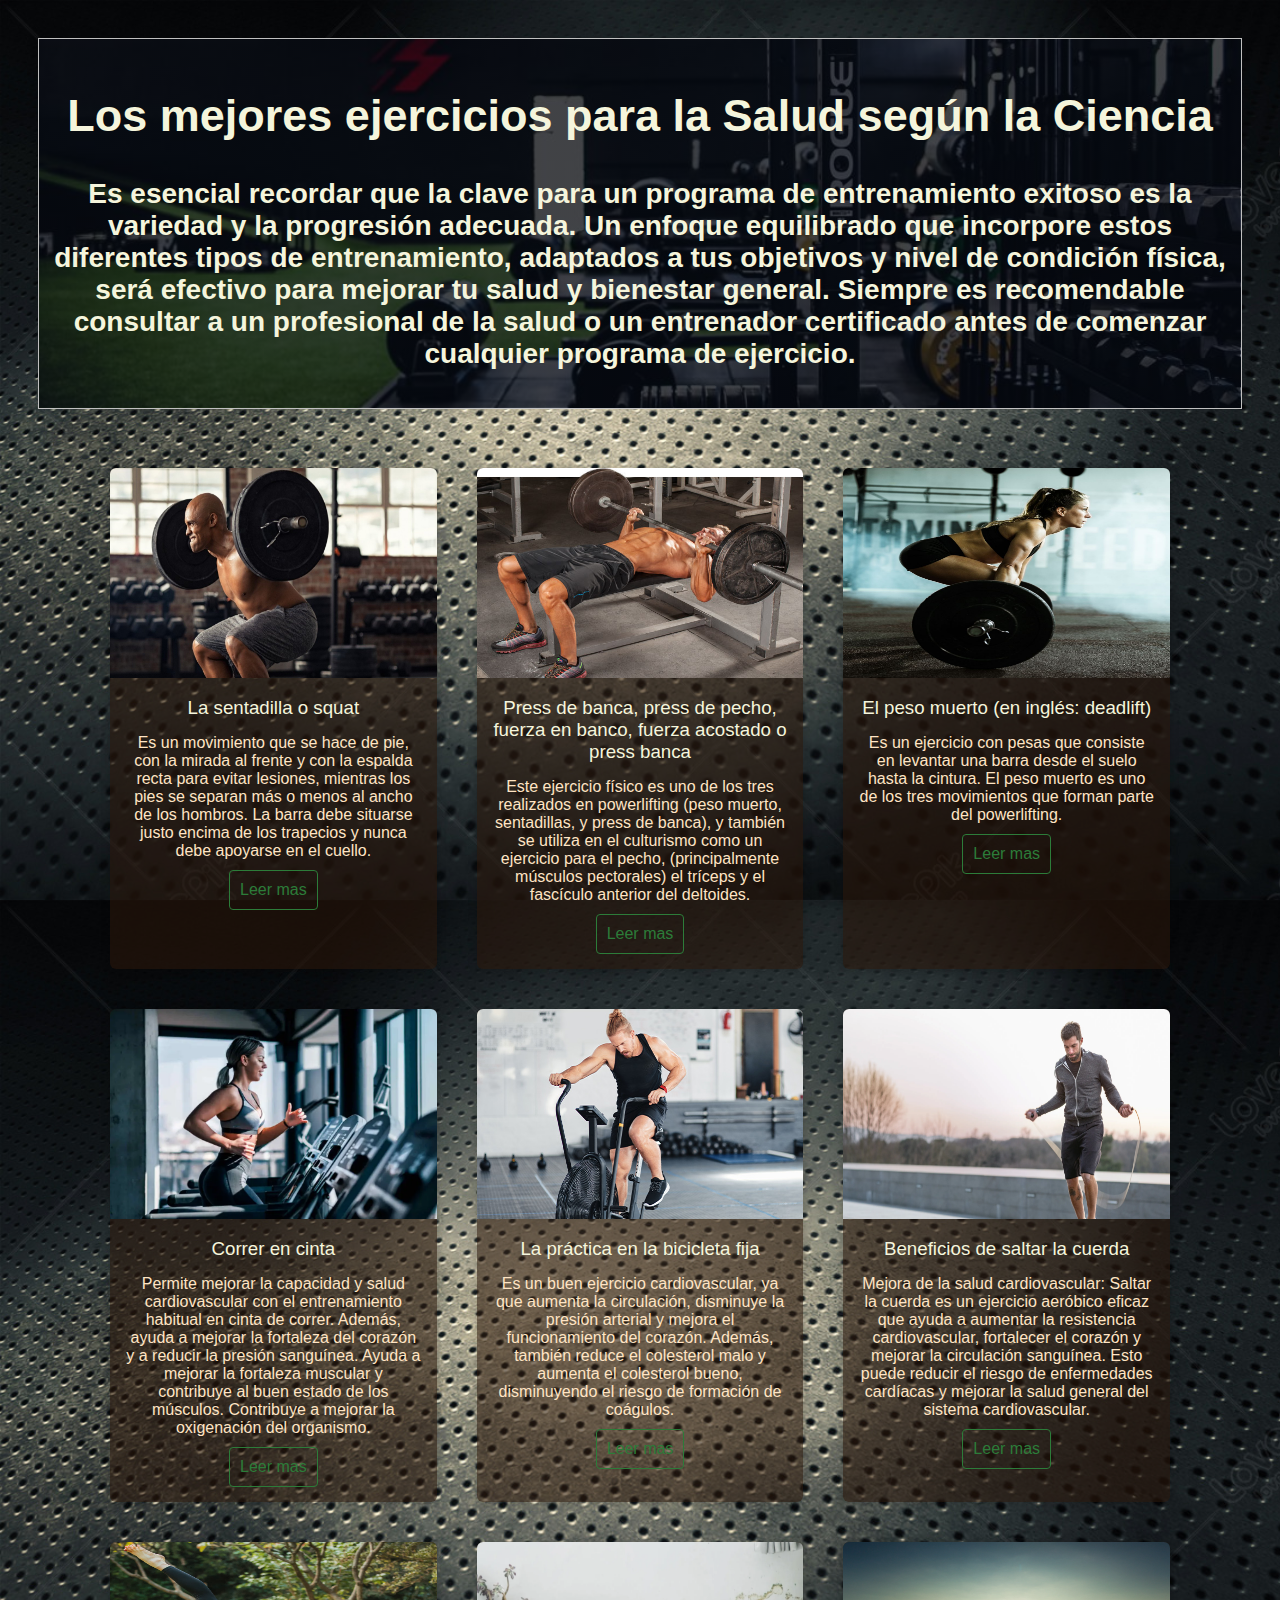
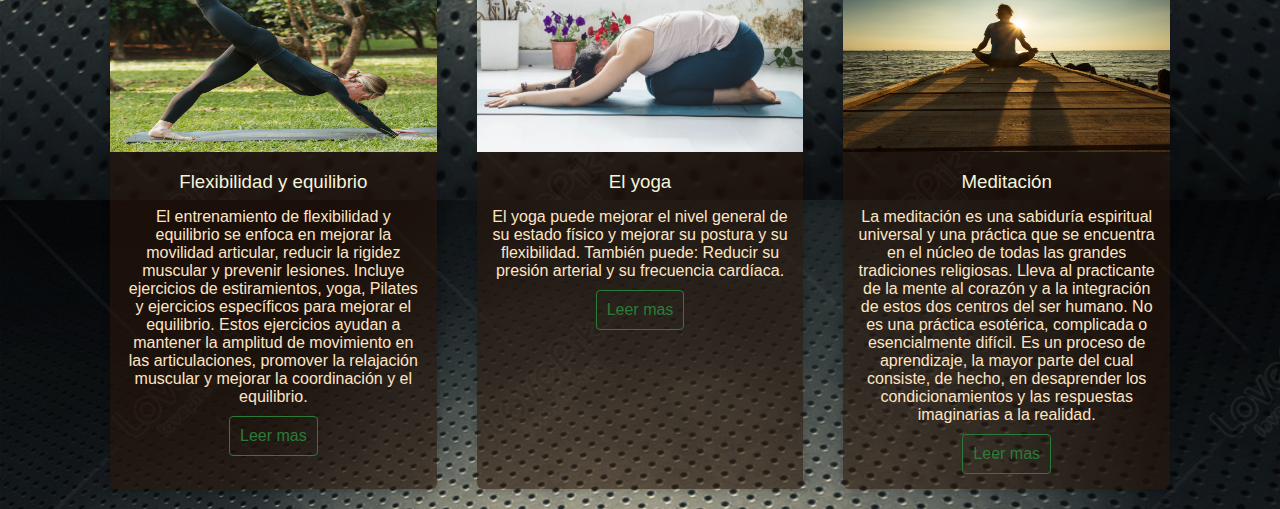
<file: tp/index.html>
<!DOCTYPE html>
<html lang="es">
  <head>
    <meta charset="UTF-8" />
    <meta name="viewport" content="width=device-width, initial-scale=1.0" />
    <link rel="stylesheet" href="style.css" />
    <title>Entrenamiento</title>
  </head>
  <body>
    <div class="encabezado">
      <h1>Los mejores ejercicios para la Salud según la Ciencia</h1>
      <h2>
        Es esencial recordar que la clave para un programa de entrenamiento
        exitoso es la variedad y la progresión adecuada. Un enfoque equilibrado
        que incorpore estos diferentes tipos de entrenamiento, adaptados a tus
        objetivos y nivel de condición física, será efectivo para mejorar tu
        salud y bienestar general. Siempre es recomendable consultar a un
        profesional de la salud o un entrenador certificado antes de comenzar
        cualquier programa de ejercicio.
      </h2>
    </div>
    <section>
      <div class="container">
        <div class="card">
          <figure>
            <img src="Assets/IMG/sentadilla.jpg" />
          </figure>
          <div class="contenido">
            <h3>La sentadilla o squat</h3>
            <p>
              Es un movimiento que se hace de pie, con la mirada al frente y con
              la espalda recta para evitar lesiones, mientras los pies se
              separan más o menos al ancho de los hombros. La barra debe
              situarse justo encima de los trapecios y nunca debe apoyarse en el
              cuello.
            </p>
            <a href="#">Leer mas</a>
          </div>
        </div>
        <div class="card">
          <figure>
            <img src="Assets/IMG/banco planp.jpg" />
          </figure>
          <div class="contenido">
            <h3>
              Press de banca, press de pecho, fuerza en banco, fuerza acostado o
              press banca
            </h3>
            <p>
              Este ejercicio físico es uno de los tres realizados en
              powerlifting (peso muerto, sentadillas, y press de banca), y
              también se utiliza en el culturismo como un ejercicio para el
              pecho, (principalmente músculos pectorales) el tríceps y el
              fascículo anterior del deltoides.
            </p>
            <a href="#">Leer mas</a>
          </div>
        </div>
        <div class="card">
          <figure>
            <img src="Assets/IMG/peso muerto.jpg" />
          </figure>
          <div class="contenido">
            <h3>El peso muerto (en inglés: deadlift)</h3>
            <p>
              Es un ejercicio con pesas que consiste en levantar una barra desde
              el suelo hasta la cintura. El peso muerto es uno de los tres
              movimientos que forman parte del powerlifting.
            </p>
            <a href="#">Leer mas</a>
          </div>
        </div>
      </div>
    </section>
    <section>
      <div class="container">
        <div class="card">
          <figure>
            <img src="Assets/IMG/cardiovascular2.jpg" />
          </figure>
          <div class="contenido">
            <h3>Correr en cinta</h3>
            <p>
              Permite mejorar la capacidad y salud cardiovascular con el
              entrenamiento habitual en cinta de correr. Además, ayuda a mejorar
              la fortaleza del corazón y a reducir la presión sanguínea. Ayuda a
              mejorar la fortaleza muscular y contribuye al buen estado de los
              músculos. Contribuye a mejorar la oxigenación del organismo.
            </p>
            <a href="#">Leer mas</a>
          </div>
        </div>
        <div class="card">
          <figure>
            <img src="Assets/IMG/bicicleta.jpg" />
          </figure>
          <div class="contenido">
            <h3>La práctica en la bicicleta fija</h3>
            <p>
              Es un buen ejercicio cardiovascular, ya que aumenta la
              circulación, disminuye la presión arterial y mejora el
              funcionamiento del corazón. Además, también reduce el colesterol
              malo y aumenta el colesterol bueno, disminuyendo el riesgo de
              formación de coágulos.
            </p>
            <a href="#">Leer mas</a>
          </div>
        </div>
        <div class="card">
          <figure>
            <img src="Assets/IMG/saltar.webp" />
          </figure>
          <div class="contenido">
            <h3>Beneficios de saltar la cuerda</h3>
            <p>
              Mejora de la salud cardiovascular: Saltar la cuerda es un
              ejercicio aeróbico eficaz que ayuda a aumentar la resistencia
              cardiovascular, fortalecer el corazón y mejorar la circulación
              sanguínea. Esto puede reducir el riesgo de enfermedades cardíacas
              y mejorar la salud general del sistema cardiovascular.
            </p>
            <a href="#">Leer mas</a>
          </div>
        </div>
      </div>
    </section>
    <section>
      <div class="container">
        <div class="card">
          <figure>
            <img src="Assets/IMG/flexibilidad.jpg" />
          </figure>
          <div class="contenido">
            <h3>Flexibilidad y equilibrio</h3>
            <p>
              El entrenamiento de flexibilidad y equilibrio se enfoca en mejorar
              la movilidad articular, reducir la rigidez muscular y prevenir
              lesiones. Incluye ejercicios de estiramientos, yoga, Pilates y
              ejercicios específicos para mejorar el equilibrio. Estos
              ejercicios ayudan a mantener la amplitud de movimiento en las
              articulaciones, promover la relajación muscular y mejorar la
              coordinación y el equilibrio.
            </p>
            <a href="#">Leer mas</a>
          </div>
        </div>
        <div class="card">
          <figure>
            <img src="Assets/IMG/yoga.webp" />
          </figure>
          <div class="contenido">
            <h3>El yoga</h3>
            <p>
              El yoga puede mejorar el nivel general de su estado físico y
              mejorar su postura y su flexibilidad. También puede: Reducir su
              presión arterial y su frecuencia cardíaca.
            </p>
            <a href="#">Leer mas</a>
          </div>
        </div>
        <div class="card">
          <figure>
            <img src="Assets/IMG/meditacion.webp" />
          </figure>
          <div class="contenido">
            <h3>Meditación</h3>
            <p>
              La meditación es una sabiduría espiritual universal y una práctica
              que se encuentra en el núcleo de todas las grandes tradiciones
              religiosas. Lleva al practicante de la mente al corazón y a la
              integración de estos dos centros del ser humano. No es una
              práctica esotérica, complicada o esencialmente difícil. Es un
              proceso de aprendizaje, la mayor parte del cual consiste, de
              hecho, en desaprender los condicionamientos y las respuestas
              imaginarias a la realidad.
            </p>
            <a href="#">Leer mas</a>
          </div>
        </div>
      </div>
    </section>
  </body>
</html>
</file>
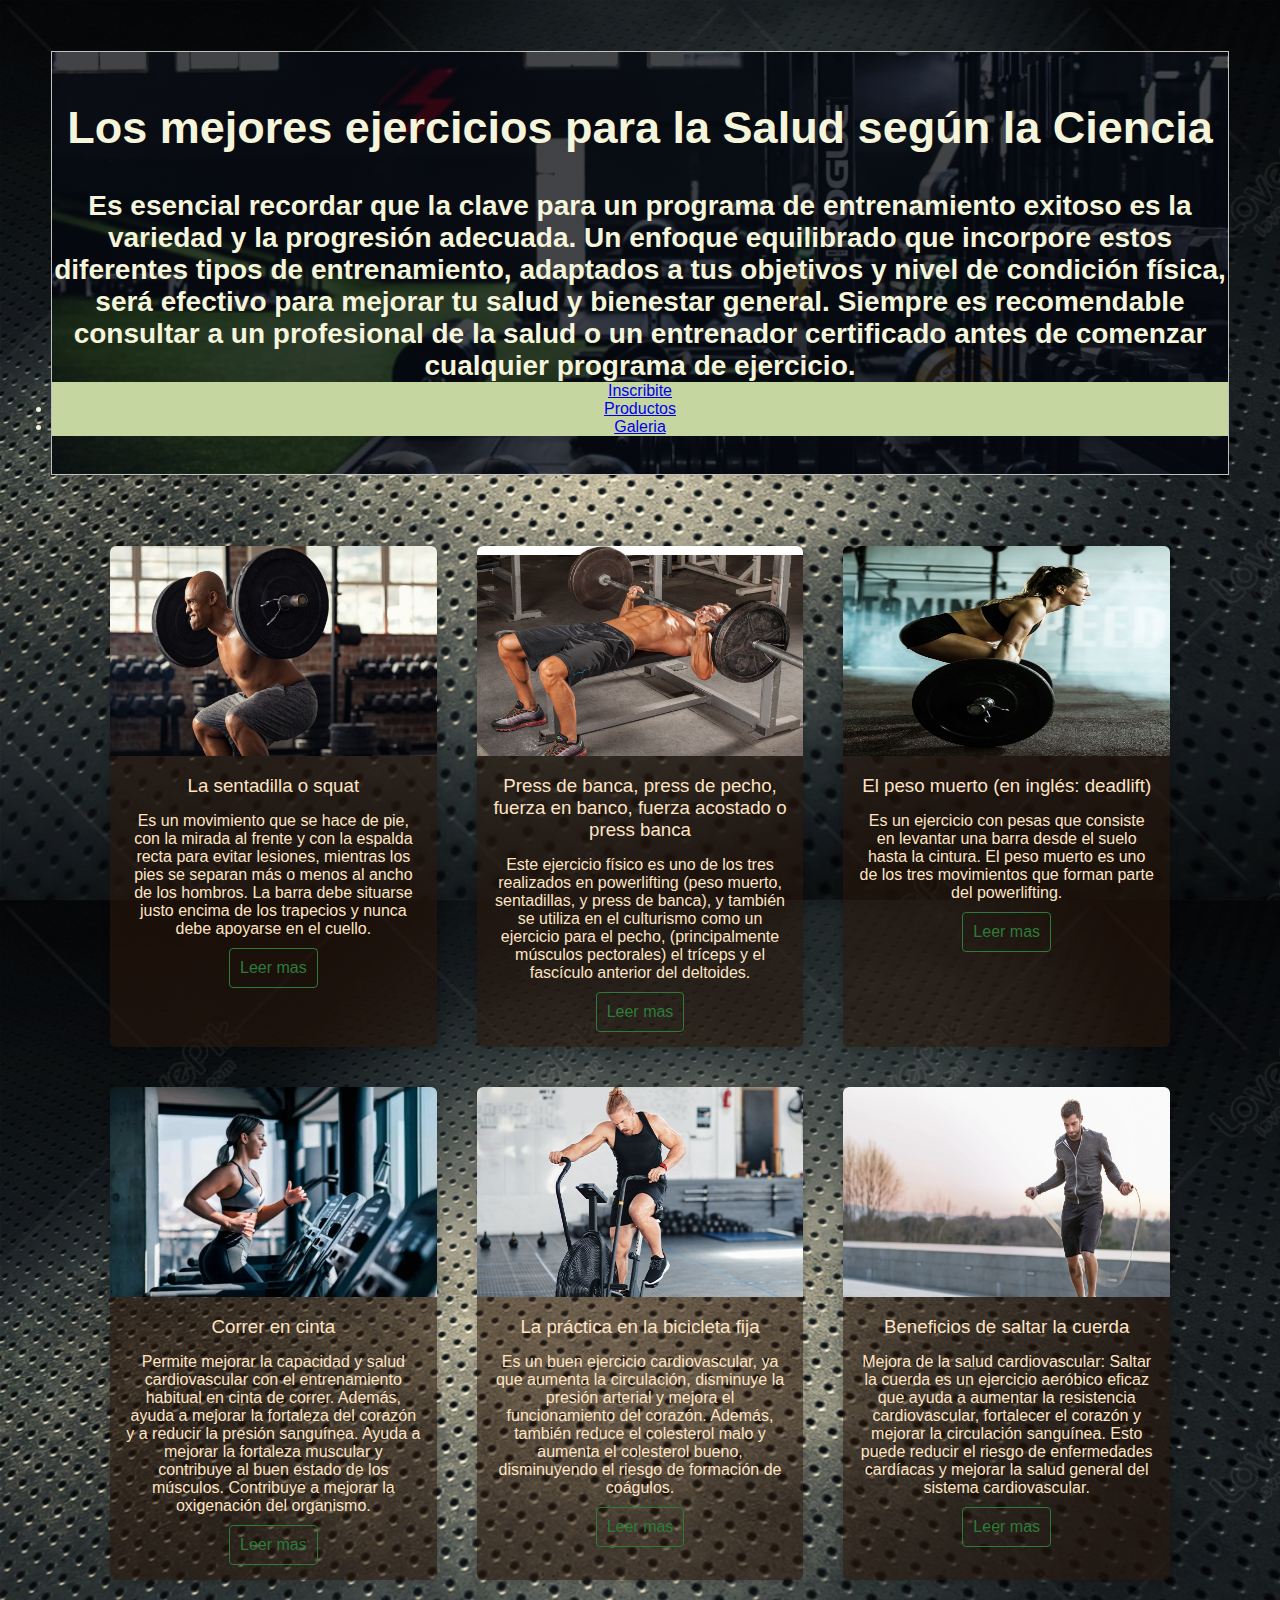
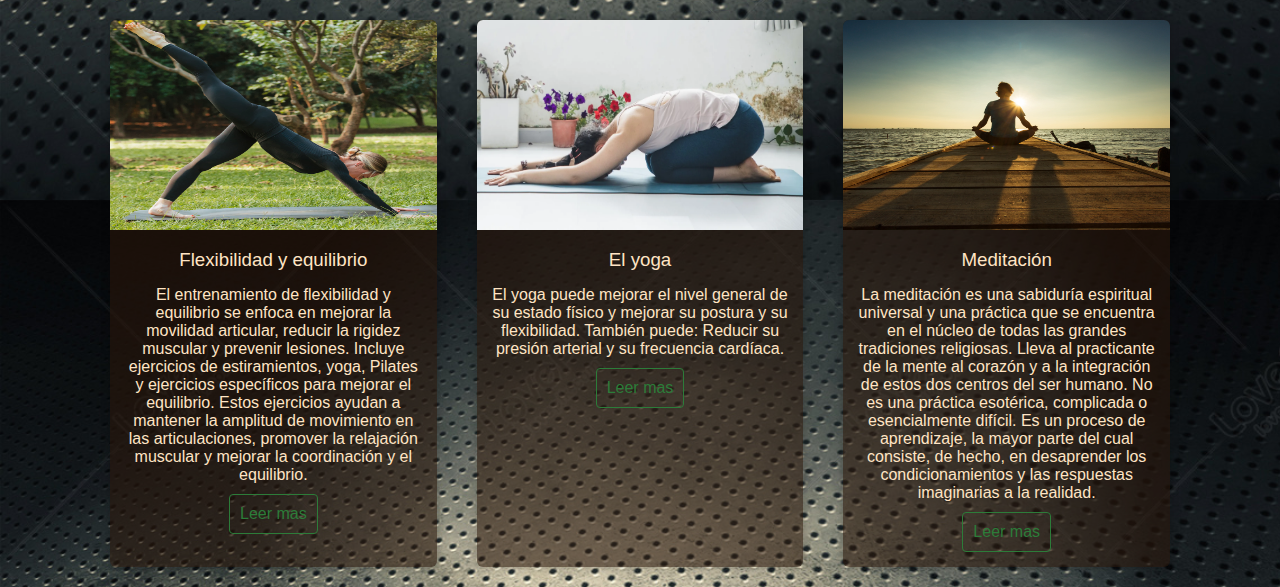
<file: tp/Entrenamiento.html>
<!DOCTYPE html>
<html lang="es">
  <head>
    <link
      href="https://cdn.jsdelivr.net/npm/bootstrap@5.3.2/dist/css/bootstrap.min.css"
      rel="stylesheet"
      integrity="sha384-T3c6CoIi6uLrA9TneNEoa7RxnatzjcDSCmG1MXxSR1GAsXEV/Dwwykc2MPK8M2HN"
      crossorigin="anonymous"
    />
    <meta charset="UTF-8" />
    <meta name="viewport" content="width=device-width, initial-scale=1.0" />
    <link rel="stylesheet" href="Entrenamiento.css" />
    <title>Entrenamiento</title>
  </head>
  <body>
    <div class="encabezado">
      <h1>Los mejores ejercicios para la Salud según la Ciencia</h1>
      <h2>
        Es esencial recordar que la clave para un programa de entrenamiento
        exitoso es la variedad y la progresión adecuada. Un enfoque equilibrado
        que incorpore estos diferentes tipos de entrenamiento, adaptados a tus
        objetivos y nivel de condición física, será efectivo para mejorar tu
        salud y bienestar general. Siempre es recomendable consultar a un
        profesional de la salud o un entrenador certificado antes de comenzar
        cualquier programa de ejercicio.
      </h2>
      <nav id="nav" class="navbar navbar-expand-lg bg-body-tertiary">
        <div class="container-fluid">
          <a class="navbar-brand" href="Formulario.html">Inscribite</a>
          <div class="collapse navbar-collapse" id="navbarNav">
            <ul class="navbar-nav">
              <li class="nav-item">
                <a class="nav-link active" aria-current="page" href="Productos.html">Productos</a>
              </li>
              <li class="nav-item">
                <a class="nav-link" href="Galeria.html">Galeria</a>
              </li>
            </ul>
          </div>
        </div>
      </nav>
    </div>
    <section>
      <div class="container">
        <div class="card">
          <figure>
            <img src="Assets/IMG/sentadilla.jpg" />
          </figure>
          <div class="contenido">
            <h3>La sentadilla o squat</h3>
            <p>
              Es un movimiento que se hace de pie, con la mirada al frente y con
              la espalda recta para evitar lesiones, mientras los pies se
              separan más o menos al ancho de los hombros. La barra debe
              situarse justo encima de los trapecios y nunca debe apoyarse en el
              cuello.
            </p>
            <a href="#">Leer mas</a>
          </div>
        </div>
        <div class="card">
          <figure>
            <img src="Assets/IMG/banco planp.jpg" />
          </figure>
          <div class="contenido">
            <h3>
              Press de banca, press de pecho, fuerza en banco, fuerza acostado o
              press banca
            </h3>
            <p>
              Este ejercicio físico es uno de los tres realizados en
              powerlifting (peso muerto, sentadillas, y press de banca), y
              también se utiliza en el culturismo como un ejercicio para el
              pecho, (principalmente músculos pectorales) el tríceps y el
              fascículo anterior del deltoides.
            </p>
            <a href="#">Leer mas</a>
          </div>
        </div>
        <div class="card">
          <figure>
            <img src="Assets/IMG/peso muerto.jpg" />
          </figure>
          <div class="contenido">
            <h3>El peso muerto (en inglés: deadlift)</h3>
            <p>
              Es un ejercicio con pesas que consiste en levantar una barra desde
              el suelo hasta la cintura. El peso muerto es uno de los tres
              movimientos que forman parte del powerlifting.
            </p>
            <a href="#">Leer mas</a>
          </div>
        </div>
      </div>
    </section>
    <section>
      <div class="container">
        <div class="card">
          <figure>
            <img src="Assets/IMG/cardiovascular2.jpg" />
          </figure>
          <div class="contenido">
            <h3>Correr en cinta</h3>
            <p>
              Permite mejorar la capacidad y salud cardiovascular con el
              entrenamiento habitual en cinta de correr. Además, ayuda a mejorar
              la fortaleza del corazón y a reducir la presión sanguínea. Ayuda a
              mejorar la fortaleza muscular y contribuye al buen estado de los
              músculos. Contribuye a mejorar la oxigenación del organismo.
            </p>
            <a href="#">Leer mas</a>
          </div>
        </div>
        <div class="card">
          <figure>
            <img src="Assets/IMG/bicicleta.jpg" />
          </figure>
          <div class="contenido">
            <h3>La práctica en la bicicleta fija</h3>
            <p>
              Es un buen ejercicio cardiovascular, ya que aumenta la
              circulación, disminuye la presión arterial y mejora el
              funcionamiento del corazón. Además, también reduce el colesterol
              malo y aumenta el colesterol bueno, disminuyendo el riesgo de
              formación de coágulos.
            </p>
            <a href="#">Leer mas</a>
          </div>
        </div>
        <div class="card">
          <figure>
            <img src="Assets/IMG/saltar.webp" />
          </figure>
          <div class="contenido">
            <h3>Beneficios de saltar la cuerda</h3>
            <p>
              Mejora de la salud cardiovascular: Saltar la cuerda es un
              ejercicio aeróbico eficaz que ayuda a aumentar la resistencia
              cardiovascular, fortalecer el corazón y mejorar la circulación
              sanguínea. Esto puede reducir el riesgo de enfermedades cardíacas
              y mejorar la salud general del sistema cardiovascular.
            </p>
            <a href="#">Leer mas</a>
          </div>
        </div>
      </div>
    </section>
    <section>
      <div class="container">
        <div class="card">
          <figure>
            <img src="Assets/IMG/flexibilidad.jpg" />
          </figure>
          <div class="contenido">
            <h3>Flexibilidad y equilibrio</h3>
            <p>
              El entrenamiento de flexibilidad y equilibrio se enfoca en mejorar
              la movilidad articular, reducir la rigidez muscular y prevenir
              lesiones. Incluye ejercicios de estiramientos, yoga, Pilates y
              ejercicios específicos para mejorar el equilibrio. Estos
              ejercicios ayudan a mantener la amplitud de movimiento en las
              articulaciones, promover la relajación muscular y mejorar la
              coordinación y el equilibrio.
            </p>
            <a href="#">Leer mas</a>
          </div>
        </div>
        <div class="card">
          <figure>
            <img src="Assets/IMG/yoga.webp" />
          </figure>
          <div class="contenido">
            <h3>El yoga</h3>
            <p>
              El yoga puede mejorar el nivel general de su estado físico y
              mejorar su postura y su flexibilidad. También puede: Reducir su
              presión arterial y su frecuencia cardíaca.
            </p>
            <a href="#">Leer mas</a>
          </div>
        </div>
        <div class="card">
          <figure>
            <img src="Assets/IMG/meditacion.webp" />
          </figure>
          <div class="contenido">
            <h3>Meditación</h3>
            <p>
              La meditación es una sabiduría espiritual universal y una práctica
              que se encuentra en el núcleo de todas las grandes tradiciones
              religiosas. Lleva al practicante de la mente al corazón y a la
              integración de estos dos centros del ser humano. No es una
              práctica esotérica, complicada o esencialmente difícil. Es un
              proceso de aprendizaje, la mayor parte del cual consiste, de
              hecho, en desaprender los condicionamientos y las respuestas
              imaginarias a la realidad.
            </p>
            <a href="#">Leer mas</a>
          </div>
        </div>
      </div>
    </section>
  </body>
</html>
</file>
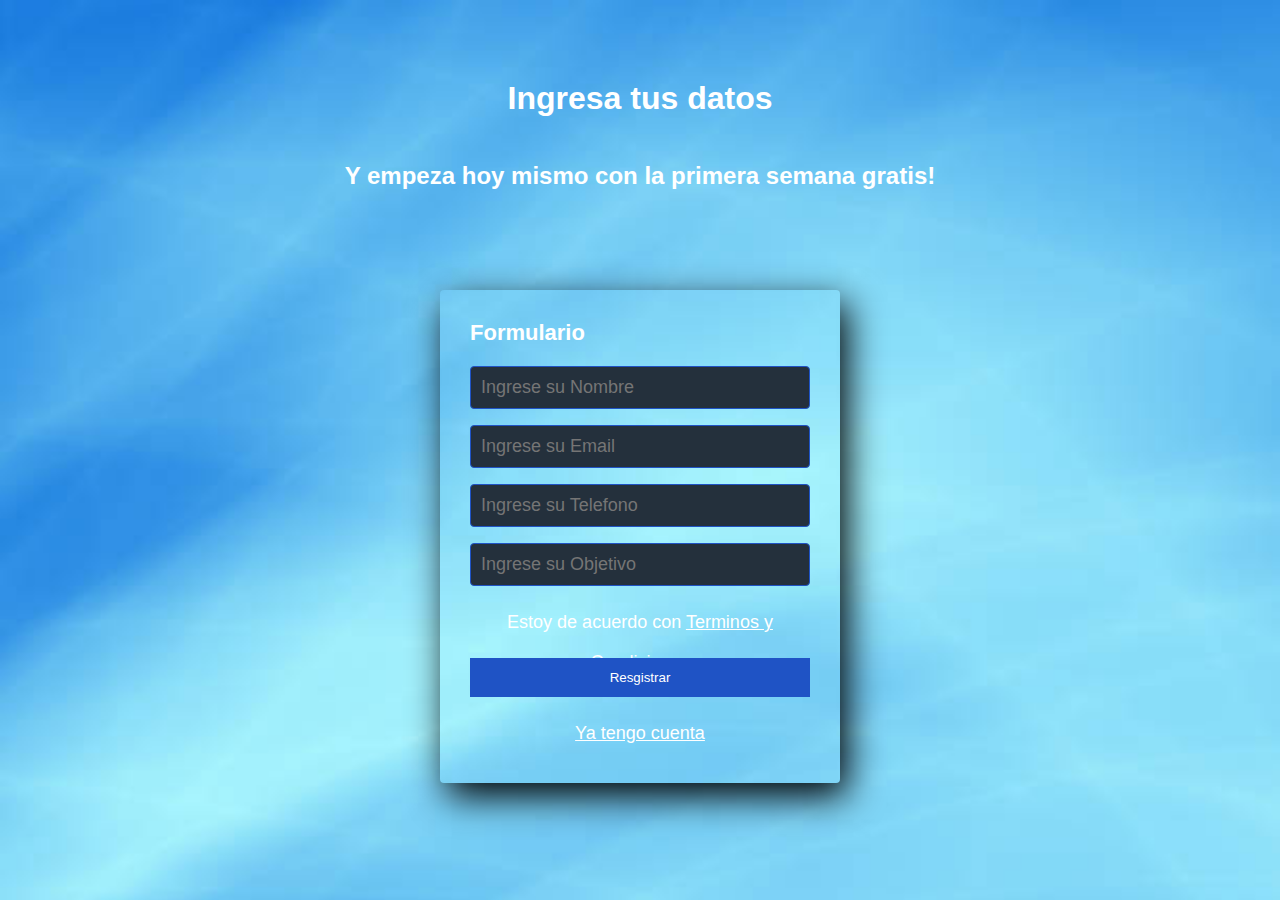
<file: tp/Formulario.html>
<!DOCTYPE html>
<html lang="en">
<head>
    <meta charset="UTF-8">
    <meta name="viewport" content="width=device-width, initial-scale=1.0">
    <link rel="stylesheet" href="Formulario.css">
    <title>Formulario</title>
</head>
<body>
    <div class="top">
        <h1>Ingresa tus datos</h1>
        <h2>Y empeza hoy mismo con la primera semana gratis!</h2>
    </div>
    <section class="Form">
        <h4>Formulario</h4>
        <input class="Controles" type="text" name="Nombre" id="Nombre" placeholder="Ingrese su Nombre">
        <input class="Controles" type="text" name="Email" id="Email" placeholder="Ingrese su Email">
        <input class="Controles" type="text" name="Telefono" id="Telefono" placeholder="Ingrese su Telefono">
        <input class="Controles" type="text" name="Objetivo" id="Objetivo" placeholder="Ingrese su Objetivo">
        <p>Estoy de acuerdo con <a href="#">Terminos y Condiciones</a></p>
        <input class="Boton" type="submit" value="Resgistrar">
        <p><a href="#">Ya tengo cuenta</a></p>
    </section>
    
</body>
</html>
</file>
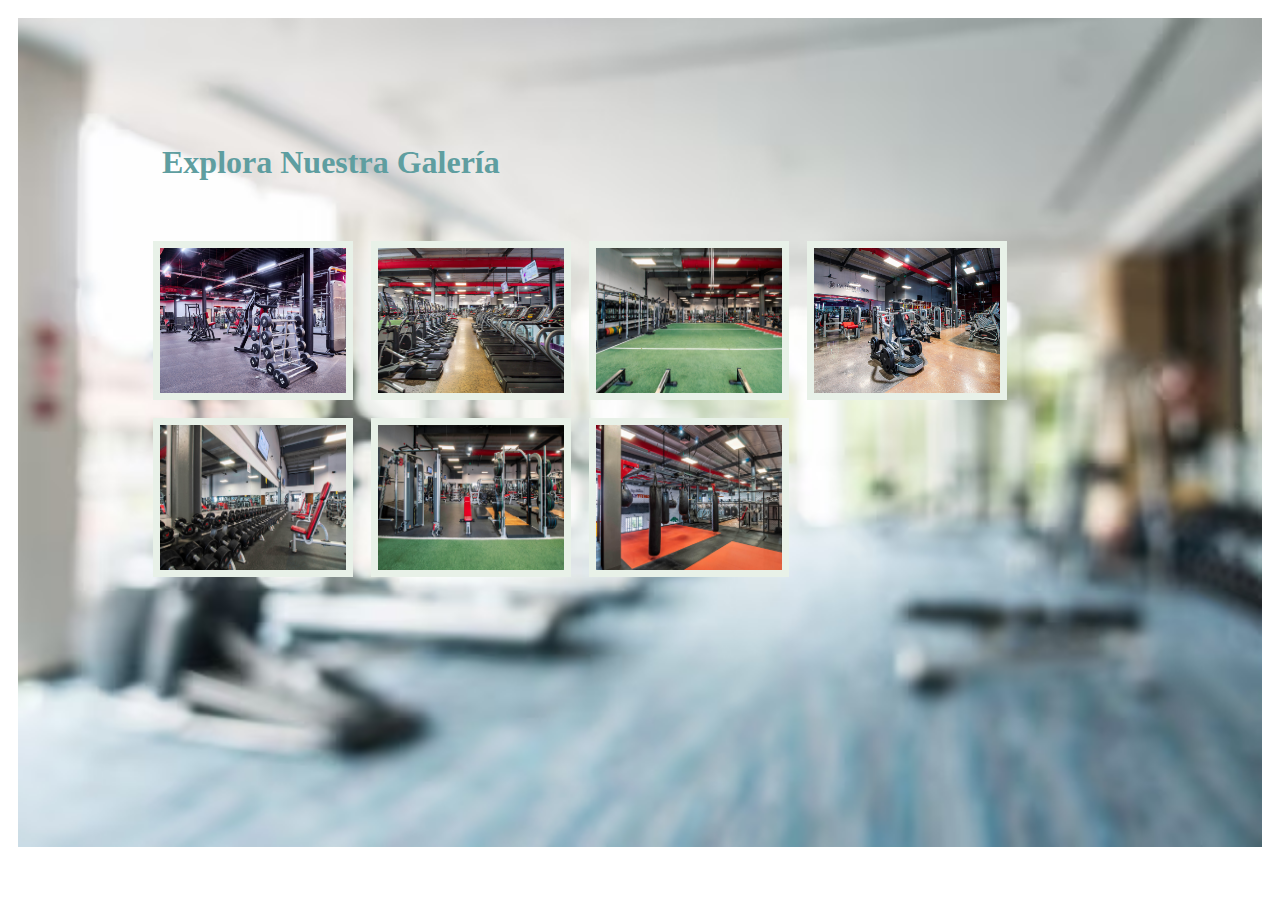
<file: tp/Galeria.html>
<!DOCTYPE html>
<html lang="es">

<head>
    <meta charset="UTF-8">
    <meta name="viewport" content="width=device-width, initial-scale=1.0">
    <link rel="stylesheet" href="Galeria.css">
    <title>Galeria</title>
</head>

<body class="pag">
    <div class="encabezado">
        <h1>Explora Nuestra Galería</h1>
    </div>
    <section class="imagen">

        <img src="Assets/GAL/1.jpg" alt="1">
        <img src="Assets/GAL/2.jpg" alt="2">
        <img src="Assets/GAL/3.jpg" alt="3">
        <img src="Assets/GAL/4.jpg" alt="4">
        <img src="Assets/GAL/5.jpg" alt="5">
        <img src="Assets/GAL/6.jpg" alt="6">
        <img src="Assets/GAL/7.jpg" alt="7">


    </section>
</body>

</html>
</file>
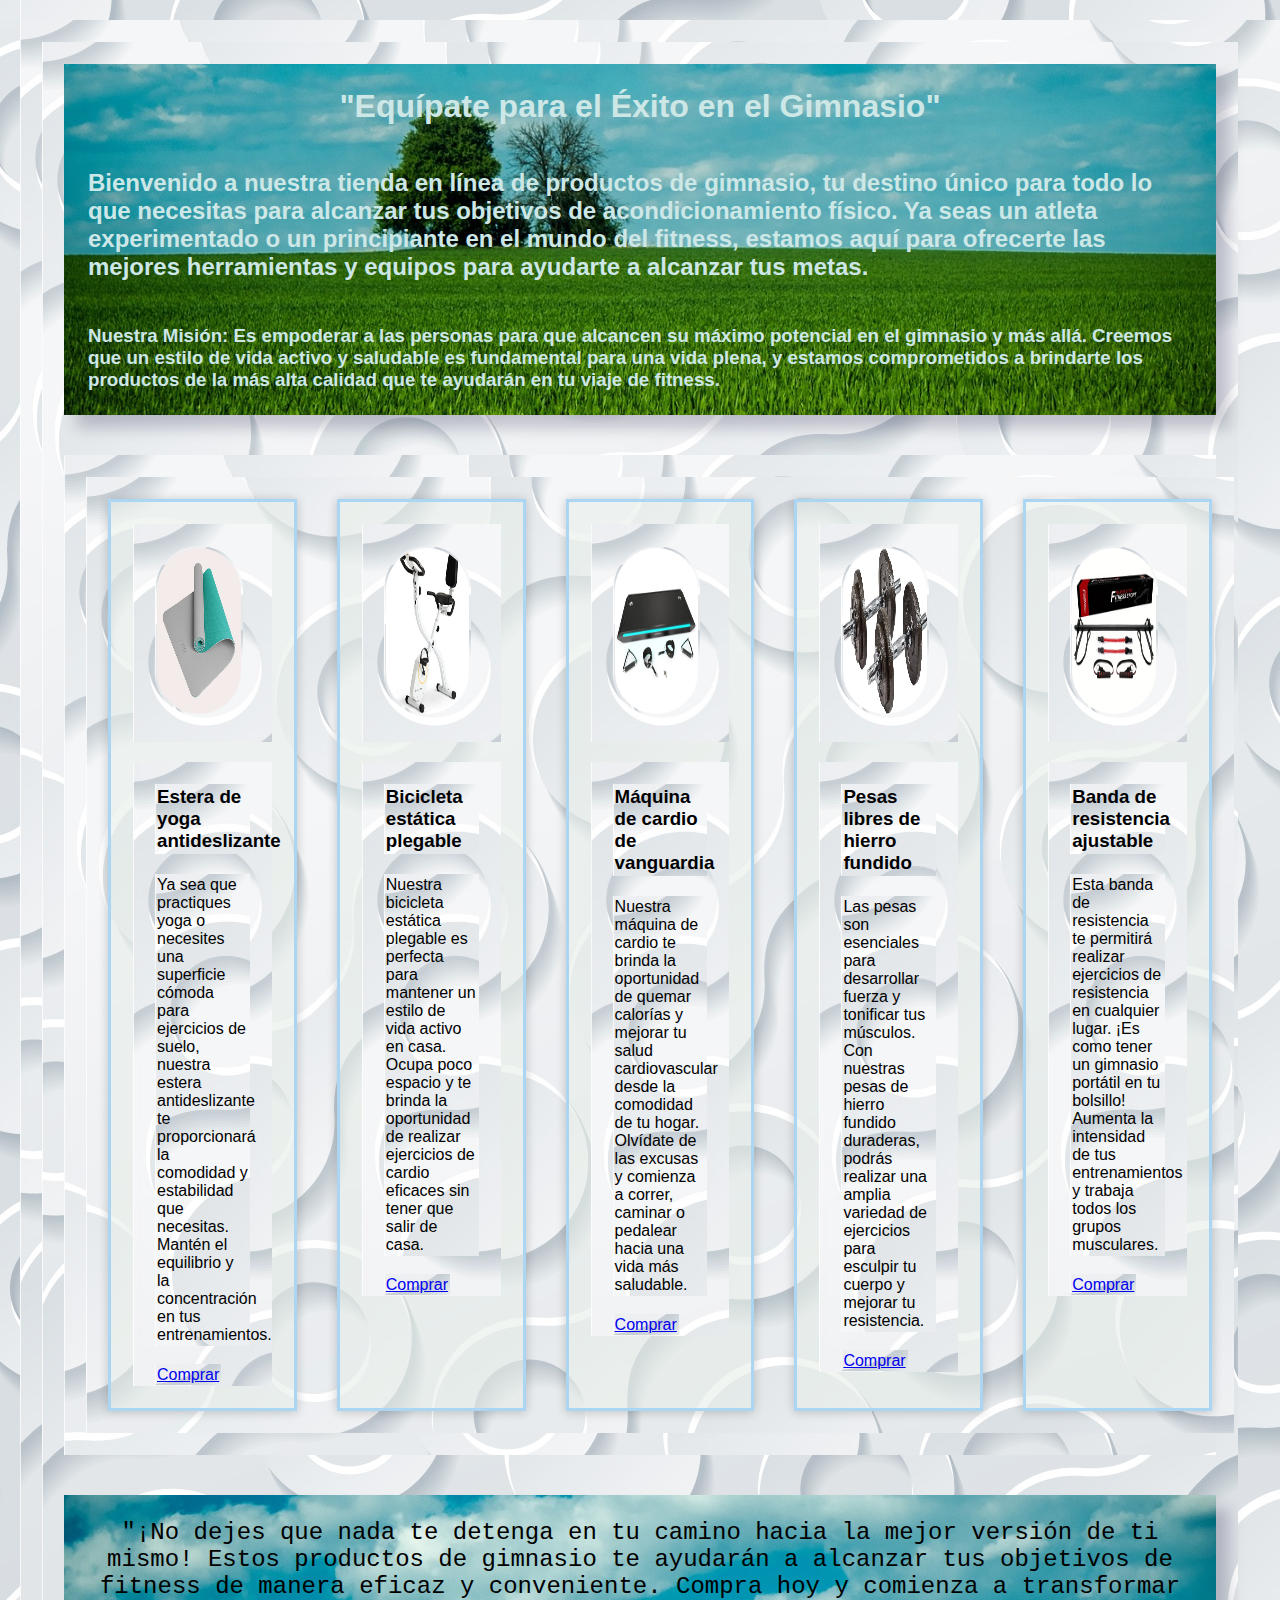
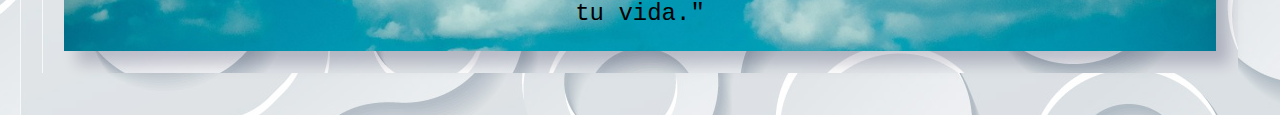
<file: tp/Productos.html>
<!DOCTYPE html>
<html lang="en">

<head>
  <meta charset="UTF-8">
  <meta name="viewport" content="width=device-width, initial-scale=1.0">
  <link rel="stylesheet" href="Productos.css">
  <title>Productos</title>
</head>

<body>
  <div class="titulo">
    <h1>"Equípate para el Éxito en el Gimnasio"</h1>
    <h2>Bienvenido a nuestra tienda en línea de productos de gimnasio, tu destino único para todo lo que necesitas para
      alcanzar tus objetivos de acondicionamiento físico. Ya seas un atleta experimentado o un principiante en el mundo
      del fitness, estamos aquí para ofrecerte las mejores herramientas y equipos para ayudarte a alcanzar tus metas.
    </h2>
    <h3>Nuestra Misión: Es empoderar a las personas para que alcancen su máximo potencial en el
      gimnasio y más allá. Creemos que un estilo de vida activo y saludable es fundamental para una vida plena, y
      estamos
      comprometidos a brindarte los productos de la más alta calidad que te ayudarán en tu viaje de fitness.</h3>
  </div>
  <section>
    <div class="container">
      <div class="card">
        <figure>
          <img src="Assets/IMG/estela de yoga.jpg" />
        </figure>
        <div class="contenido">
          <h3>Estera de yoga antideslizante</h3>
          <p>
            Ya sea que practiques yoga o necesites una superficie cómoda para ejercicios de suelo, nuestra estera
            antideslizante te proporcionará la comodidad y estabilidad que necesitas. Mantén el equilibrio y la
            concentración en tus entrenamientos.
          </p>
          <a
            href="https://articulo.mercadolibre.com.ar/MLA-1150036966-colchoneta-mat-yoga-fitness-pilates-goma-eva-6mm-con-correa-_JM#position=36&search_layout=stack&type=item&tracking_id=c7669140-2944-487b-ba5a-9524eff95335">Comprar</a>
        </div>
      </div>

      <div class="card">
        <figure>
          <img src="Assets/IMG/bicicleta plegable.jpg" />
        </figure>
        <div class="contenido">
          <h3>Bicicleta estática plegable</h3>
          <p>
            Nuestra bicicleta estática plegable es perfecta para mantener un estilo de vida activo en casa. Ocupa poco
            espacio y te brinda la oportunidad de realizar ejercicios de cardio eficaces sin tener que salir de casa.
          </p>
          <a href="https://www.mercadolibre.com.ar/bicicleta-fija-spinning-gadnic-spin4100-profesional-estatica-gris/p/MLA19081130?pdp_filters=category:MLA3095#searchVariation=MLA19081130&position=3&search_layout=stack&type=product&tracking_id=548e7e41-111e-4e4a-af31-6fc33ff2cdb4">Comprar</a>
        </div>
      </div>

      <div class="card">
        <figure>
          <img src="Assets/IMG/vanguardia.webp" />
        </figure>
        <div class="contenido">
          <h3>Máquina de cardio de vanguardia</h3>
          <p>
            Nuestra máquina de cardio te brinda la oportunidad de quemar calorías y mejorar tu salud cardiovascular
            desde la comodidad de tu hogar. Olvídate de las excusas y comienza a correr, caminar o pedalear hacia
            una vida más saludable.
          </p>
          <a href="https://www.amazon.com/BodyBoss-Home-Gym-2-0-Portable/dp/B08D9XDJ8Y/ref=sr_1_6?adgrpid=153810500815&hvadid=673763909008&hvdev=c&hvlocphy=9185712&hvnetw=g&hvqmt=b&hvrand=15921769364112845551&hvtargid=kwd-1450044574699&hydadcr=10804_13660298&keywords=vitruvian+trainer&qid=1699482772&sr=8-6">Comprar</a>
        </div>
      </div>
      <div class="card">
        <figure>
          <img src="Assets/IMG/hierro fundido.jpg" />
        </figure>
        <div class="contenido">
          <h3>
            Pesas libres de hierro fundido
          </h3>
          <p>
            Las pesas son esenciales para desarrollar fuerza y ​​tonificar tus músculos. Con nuestras pesas de
            hierro fundido duraderas, podrás realizar una amplia variedad de ejercicios para esculpir tu cuerpo y
            mejorar tu resistencia.
          </p>
          <a href="https://articulo.mercadolibre.com.ar/MLA-870534039-kit-mancuernas-y-barra-con-tope-a-rosca-10-kg-discos-pvc-_JM#position=27&search_layout=stack&type=item&tracking_id=4e318622-e8c4-4bd4-9f27-84ddf0416e7e">Comprar</a>
        </div>
      </div>
      <div class="card">
        <figure>
          <img src="Assets/IMG/bandas de resistencia.webp" />
        </figure>
        <div class="contenido">
          <h3>Banda de resistencia ajustable</h3>
          <p>
            Esta banda de resistencia te permitirá realizar ejercicios de resistencia en cualquier lugar. ¡Es como
            tener un gimnasio portátil en tu bolsillo! Aumenta la intensidad de tus entrenamientos y trabaja todos
            los grupos musculares.
          </p>
          <a href="https://articulo.mercadolibre.com.ar/MLA-1391521297-set-bandas-tensoras-cmanijas-resistencia-funcional-fitness-_JM#position=22&search_layout=stack&type=item&tracking_id=f6c147f5-38a2-4fc3-b8c6-725d863b0f07">Comprar</a>
        </div>
      </div>
    </div>
  </section>
  <footer class="subtx">
    <ul>"¡No dejes que nada te detenga en tu camino hacia la mejor versión de ti mismo! Estos productos de gimnasio te
      ayudarán a alcanzar tus objetivos de fitness de manera eficaz y conveniente. Compra hoy y comienza a transformar
      tu
      vida."</ul>
  </footer>
</body>

</html>
</file>
<file: tp/style.css>
*{
    margin: 0;
    padding: 0;
    box-sizing: border-box;
}

body{
    background-image: url("Assets/IMG/fondo.jpg");
    background-repeat: repeat;
    background-size: cover;
    color: beige;
    width: 100%;
    height: 100vh;
    display: flex;
    justify-content: flex-start;
    font-family: sans-serif;
    flex-direction: column;
    align-items: center
}
.encabezado{
    text-align: center;
    color: beige;
    border: 1px silver solid;
    background-image: linear-gradient(rgba(5 ,7 ,12 ,0.75),rgba(5,7 ,12 , 0.75)), url(Assets/IMG/gimasio.jpeg);
    background-position: center;
    background-size: cover;
    margin: 3%;
    padding-block: 3%;
}
h1{
    font-size: 45px;
    margin-bottom: 2%;
    padding: 1%;
}

h2{
    font-size: 28px;
    font-family: sans-serif;
}



.container{
    width: 100%;
    display: flex;
    max-width: 1100px;
}

.card{
    width: 100%;
    margin: 20px;
    border-radius: 6px;
    overflow: hidden;
    background: #2b170a91;
    box-shadow: 0px 1px 10px rgba(0, 0, 0, 0.2);
    cursor: default;
    transition: all 400ms ease;
}
.card:hover{
    transform: scale(1.2);
}
.card img{
    width: 100%;
    height: 210px;
}
.card .contenido{
    padding: 15px;
    text-align: center;
}
.card .contenido p{
    list-style: 1.5;
    color: bisque;
}
.card .contenido h3{
    font-weight: 400;
    margin-bottom: 15px;
}
.card .contenido a{
    text-decoration: none;
    display: inline-block;
    padding: 10px;
    margin-top: 10px;
    color:#2c7c39;
    border-radius: 4px;
    border:  1px solid #2c7c39;
    transition: all 400ms ease;

}
.card .contenido a:hover{
    background-color: #2c7c39;
    color: #fff;
}
</file>
<file: tp/Entrenamiento.css>
*{
    margin: 0;
    padding: 0;
    box-sizing: border-box;
}

body{
    background-image: url("Assets/IMG/fondo.jpg");
    background-repeat: repeat;
    background-size: cover;
    color: beige;
    width: 100%;
    height: 100vh;
    display: flex;
    justify-content: flex-start;
    font-family: sans-serif;
    flex-direction: column;
    align-items: center
}
.encabezado{
    text-align: center;
    color: beige;
    border: 1px silver solid;
    background-image: linear-gradient(rgba(5 ,7 ,12 ,0.75),rgba(5,7 ,12 , 0.75)), url(Assets/IMG/gimasio.jpeg);
    background-position: center;
    background-size: cover;
    margin: 3%;
    padding-block: 3%;
}
h1{
    font-size: 45px;
    margin-bottom: 2%;
    padding: 1%;
}

h2{
    font-size: 28px;
    font-family: sans-serif;
}



.container{
    width: 100%;
    display: flex;
    max-width: 1100px;
}

.card{
    width: 100%;
    margin: 20px;
    border-radius: 6px;
    overflow: hidden;
    background: #2b170a91;
    box-shadow: 0px 1px 10px rgba(0, 0, 0, 0.2);
    cursor: default;
    transition: all 400ms ease;
}
.card:hover{
    transform: scale(1.2);
}
.card img{
    width: 100%;
    height: 210px;
}
.card .contenido{
    padding: 15px;
    text-align: center;
}
.card .contenido p{
    list-style: 1.5;
    color: bisque;
}
.card .contenido h3{
    color: bisque;
    font-weight: 400;
    margin-bottom: 15px;
}
.card .contenido a{
    text-decoration: none;
    display: inline-block;
    padding: 10px;
    margin-top: 10px;
    color:#2c7c39;
    border-radius: 4px;
    border:  1px solid #2c7c39;
    transition: all 400ms ease;

}
.card .contenido a:hover{
    background-color: #2c7c39;
    color: #fff;
}

.container-fluid{
    background-color: rgb(197, 214, 161);
}

@media (min-width: 360px){
    .container{
        flex-wrap: wrap;
    }

}
@media (min-width: 530px){
    .container{
        flex-wrap: nowrap;
    }
}
@media (min-width: 713px) {
    .encabezado{
        margin: 5%;
    }
    
}
@media (min-width: 889px) {
    .encabezado{
        margin: 4%;
    }
    
}
</file>
<file: tp/Formulario.css>
*{
    padding: 0;
    margin: 0;
    box-sizing: border-box;
    
}
body{
    background-image: url(Assets/FOR/for.jpg);
    background-size: cover;

}
.top{
    text-align: center;
    margin-top: 80px;
    font-family: 'Gill Sans', 'Gill Sans MT', Calibri, 'Trebuchet MS', sans-serif;
    color: white;
}
.top h1{
    margin-bottom: 45px;
}
.Form{
    width: 400px;
    background-image: ;
    padding: 30px;
    margin: auto;
    border-radius: 4px;
    margin-top: 100px;
    color: white;
    font-family: 'Gill Sans', 'Gill Sans MT', Calibri, 'Trebuchet MS', sans-serif;
    box-shadow: 7px 13px 37px #000;
}

.Form h4{
    font-size: 22px;
    margin-bottom: 20px;
}

.Controles{
    width: 100%;
    background: #24303c;
    padding: 10px;
    border-radius: 4px;
    margin-bottom: 16px;
    border: 1px solid #1f53c5;
    font-family: 'Gill Sans', 'Gill Sans MT', Calibri, 'Trebuchet MS', sans-serif;
    font-size: 18px;
    color: white;
}

.Form p{
    height: 40px;
    text-align: center;
    font-size: 18px;
    line-height: 40px;
}
.Form a{
    color: white;
    text-decoration: underline;
}
.Form a:hover{
    color: white;
    text-decoration: underline;
}
.Boton{
    width: 100%;
    background: #1f53c5;
    border: none;
    padding: 12px;
    color: white;
    margin: 16px 0;
    font-size: 16;
}
</file>
<file: tp/Galeria.css>
*{
    padding: 0px;
    margin: 18px;
    box-sizing: border-box;
    

}
body{
    background-image: url(Assets/GAL/fondo2.avif);
    background-repeat: no-repeat;
    background-size: cover;
}


.pag{
    padding: 90px;
}

.imagen{
  
    flex-wrap: wrap;
    
    margin-top: 5%;
    display: flex;
    
}

.imagen img{
    border: solid rgb(232, 241, 232) 7px;
    margin: 9px;
    width: 200px;
    height: 159px
}

.imagen img:hover{
    transform: scale(2.5);
    transition: all 400ms ease;
}

.encabezado{
    font-family: math;
    color: cadetblue;
}
</file>
<file: tp/Productos.css>
*{
    margin: 20px;
    padding: 2px;
    box-sizing: border-box;
    background-image: url(Assets/IMG/fondoblanco.jpg);
}
.titulo{
    display: flex;
    font-family: sans-serif;
    background-image: url(Assets/IMG/img\ subtx.jpg);
    background-size: cover;
    flex-direction: column;
    place-self: center;
    box-shadow: 13px 13px 14px rgba(0, 0, 43, 0.2);
    background-position: 0px -325px;
    color: rgb(205, 231, 231);
    
}
.titulo h1{
    background: fixed;
    text-align: center;
}
.titulo h2{
    background: fixed;
}
.titulo h3{
    background: fixed;
}
body{
    width: auto;
 
    display: flex;
   
    font-family: sans-serif;
    flex-direction: column;
    
}
.container{
    width: 100%;
    display: flex;
    max-width: 1500x;   
}
.card{
    width: 1080%;
    margin: 20px;
    overflow: hidden;
    background: #e6eee991;
    box-shadow: 0px 1px 10px rgba(0, 0, 0, 0.2);
    cursor: default;
    
    border: solid rgb(170, 214, 243);
}
.card img{
    width: 80%;
    height: 170px;
    border-radius: 100px;
    place-self: center;
    transition: all 400ms ease;
}

.card img:hover{
    transform: scale(1.7);
}

.subtx{
     background-image: url(Assets/IMG/img\ subtx.jpg);
     background-size: cover;
     box-shadow: 13px 13px 14px rgba(0, 0, 43, 0.2);
    
     
}
.subtx ul{
    background: fixed;
    font-family: monospace;
    font-size: 24px;
    text-align: center;
}

@media (min-width: 360px){
    .container{
        flex-wrap: wrap;
    }
}
@media (min-width: 600px){
    .img{
       width: 75%;
    }
}
@media (min-width: 700px){
    .card img{
       width: 70%;
    }
}
@media (min-width: 800px){
    .card img{
       width: 65%;
    }
}
@media (min-width: 940px){
    .container{
        flex-wrap: nowrap;
    }
}
</file>
